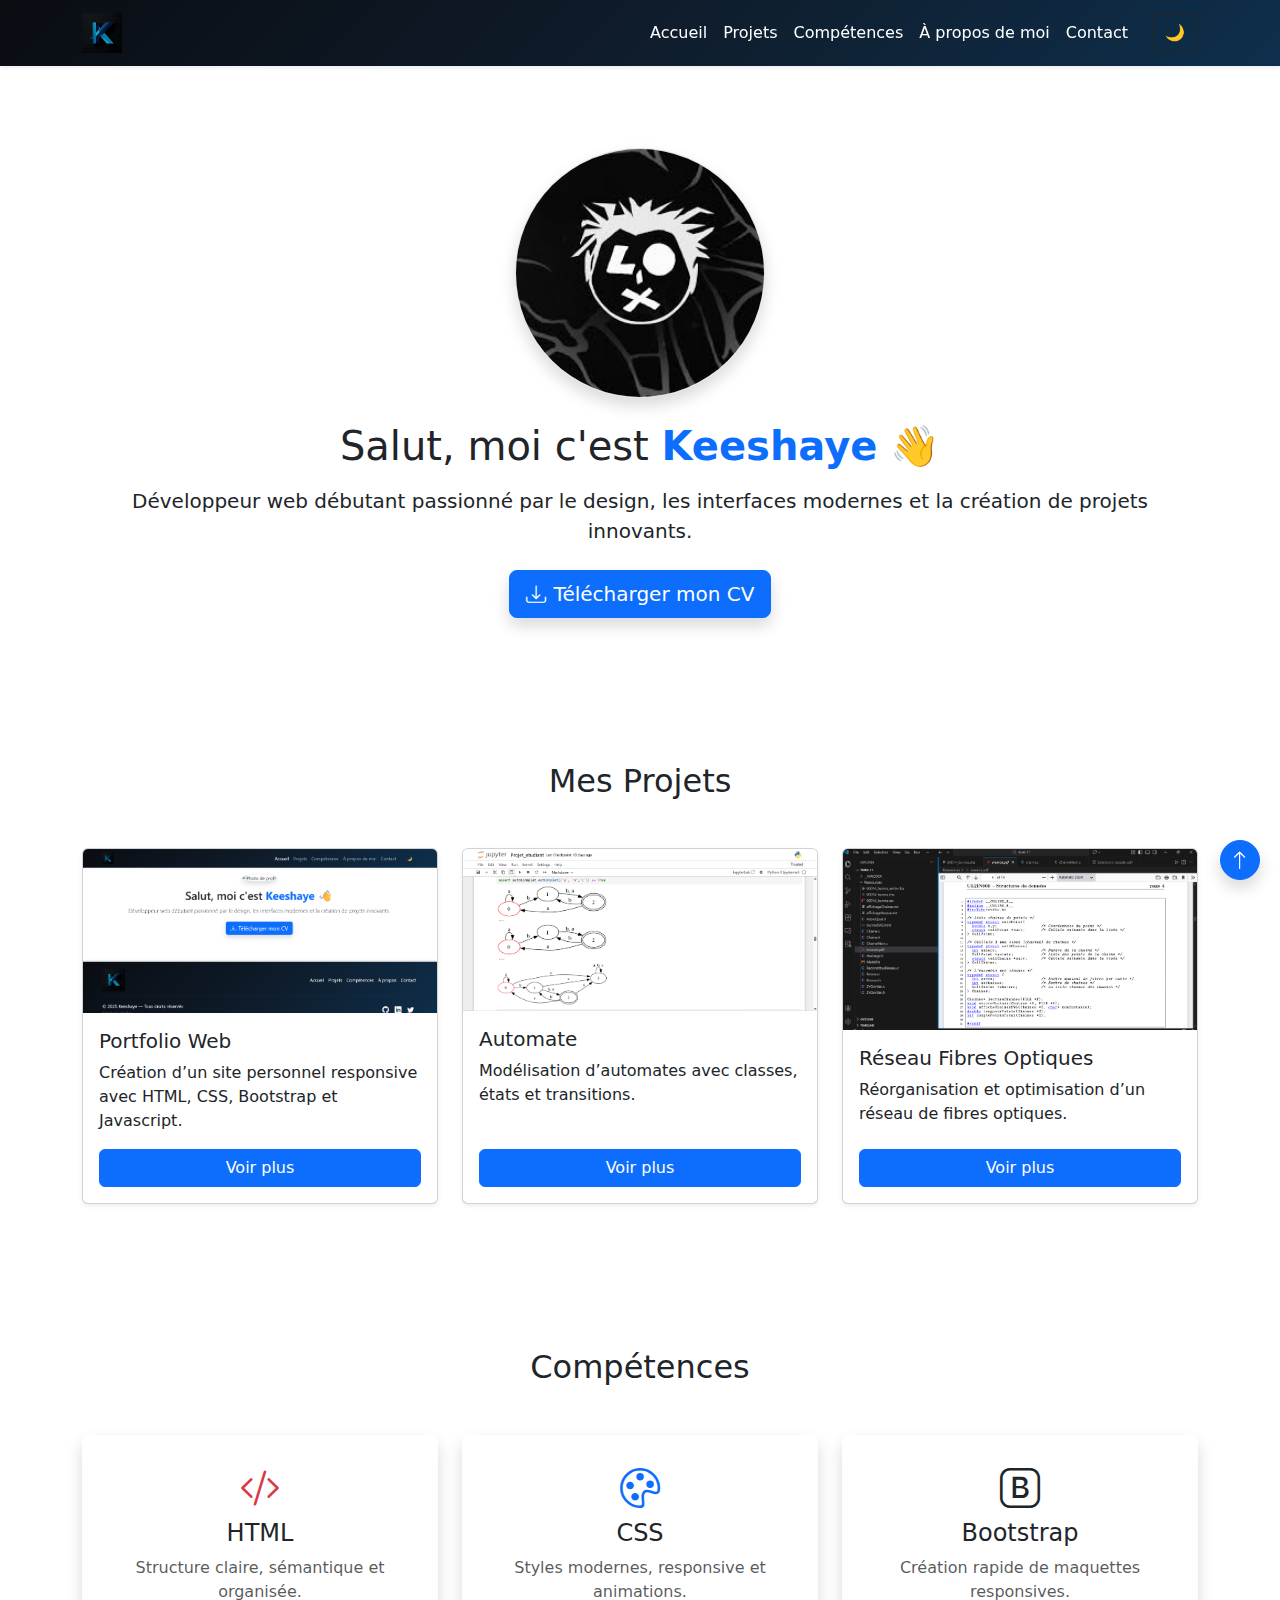
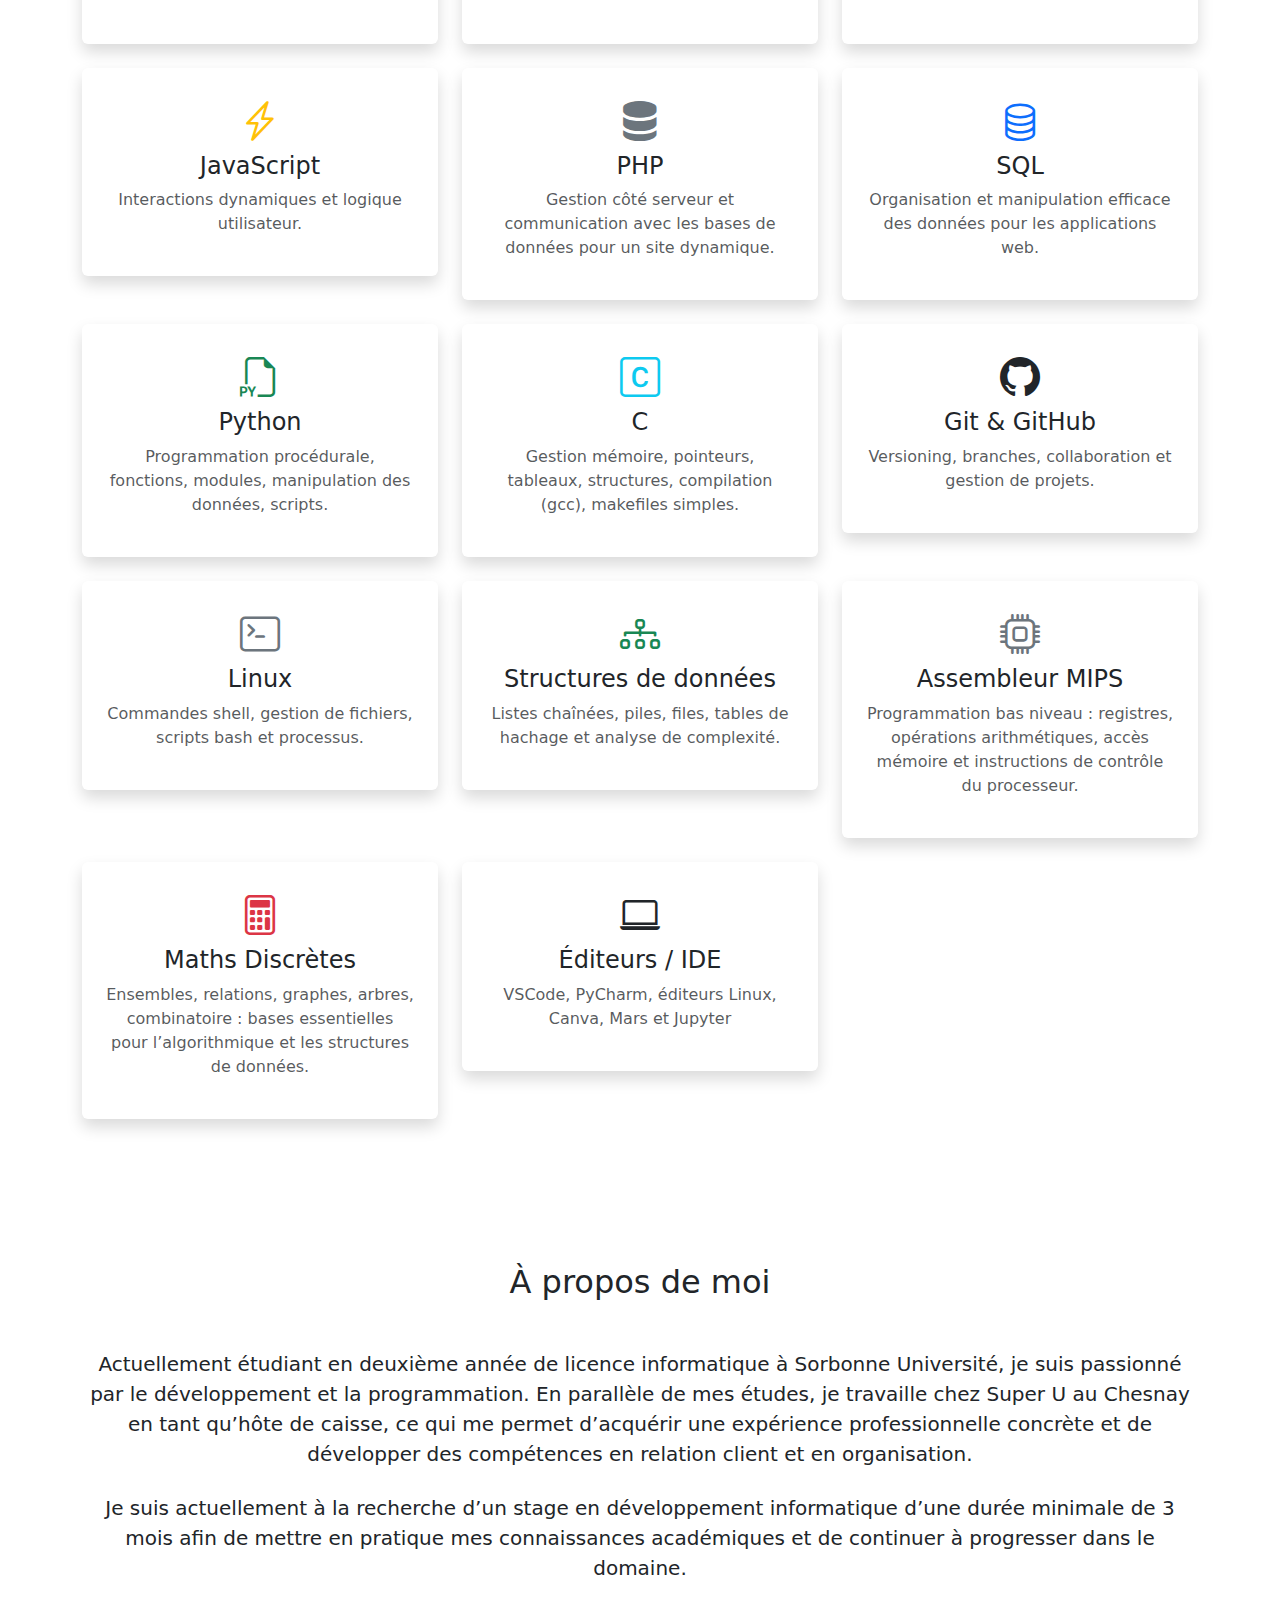
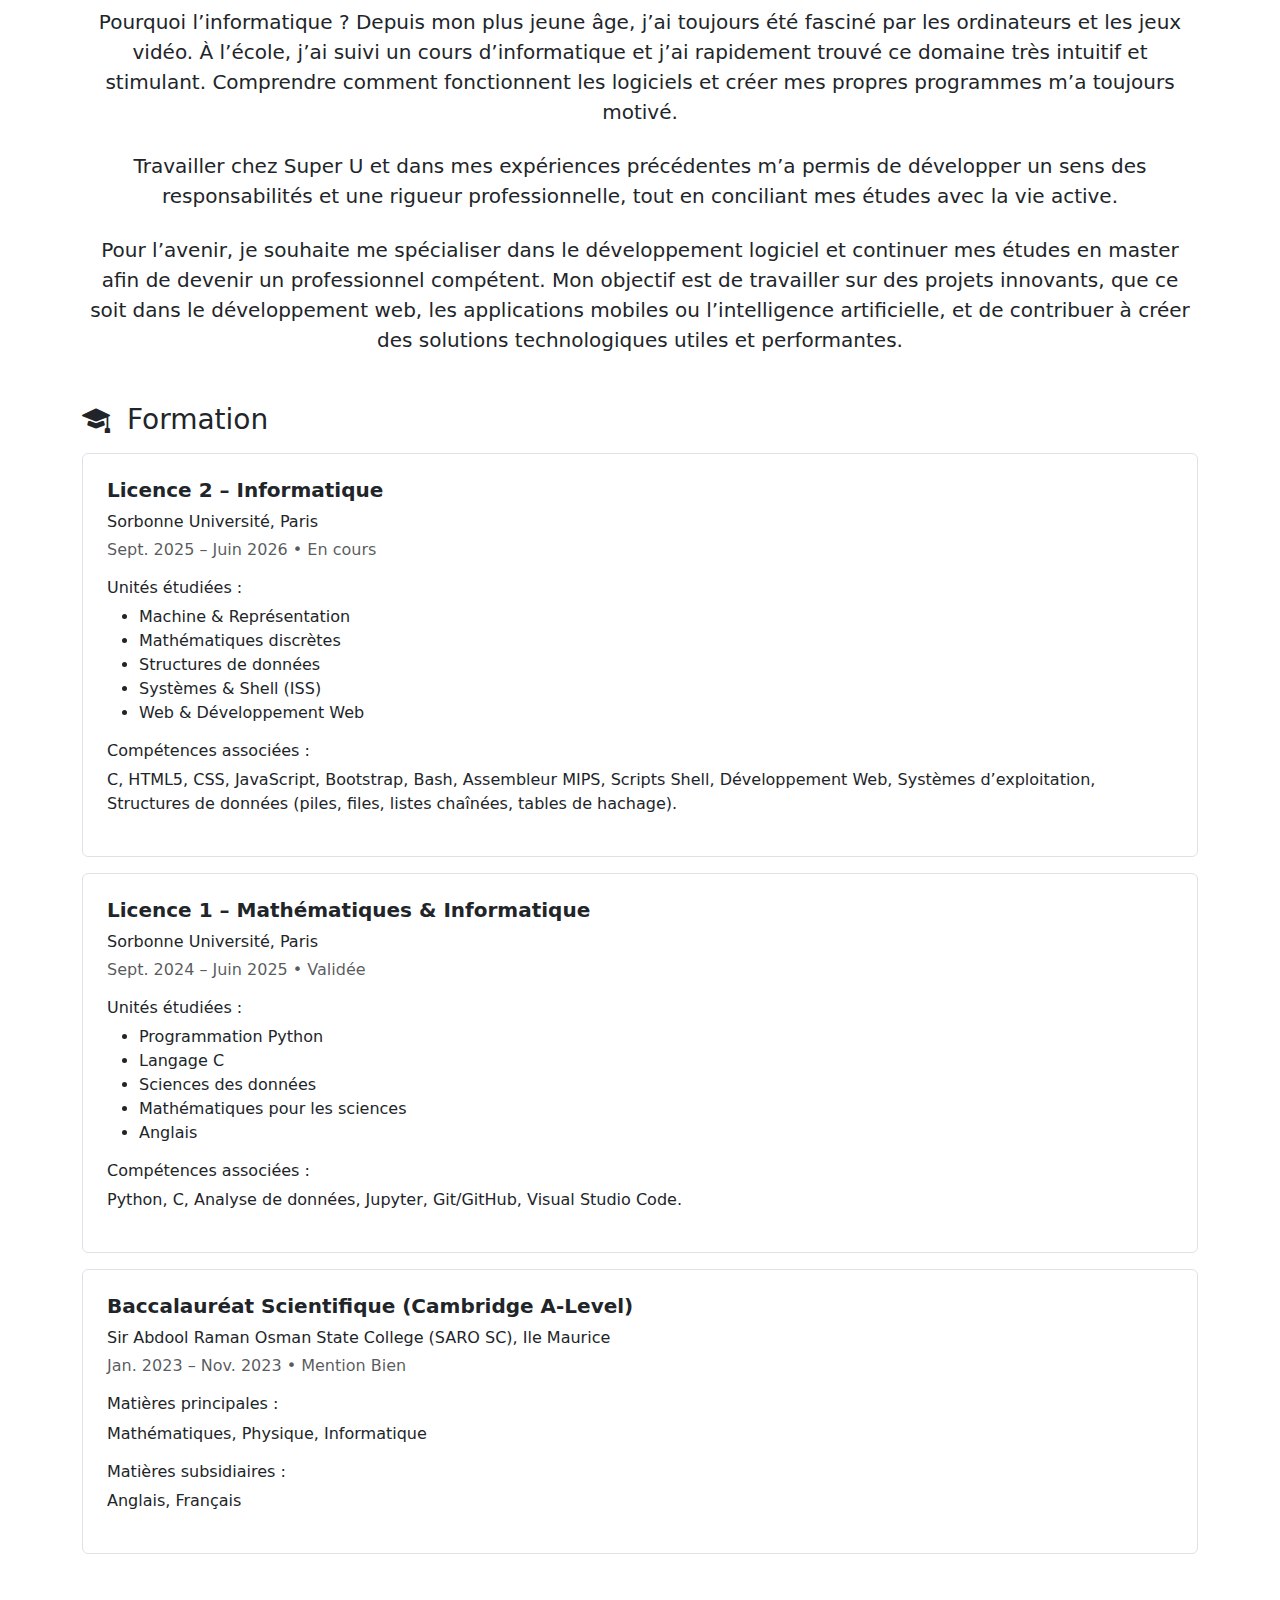
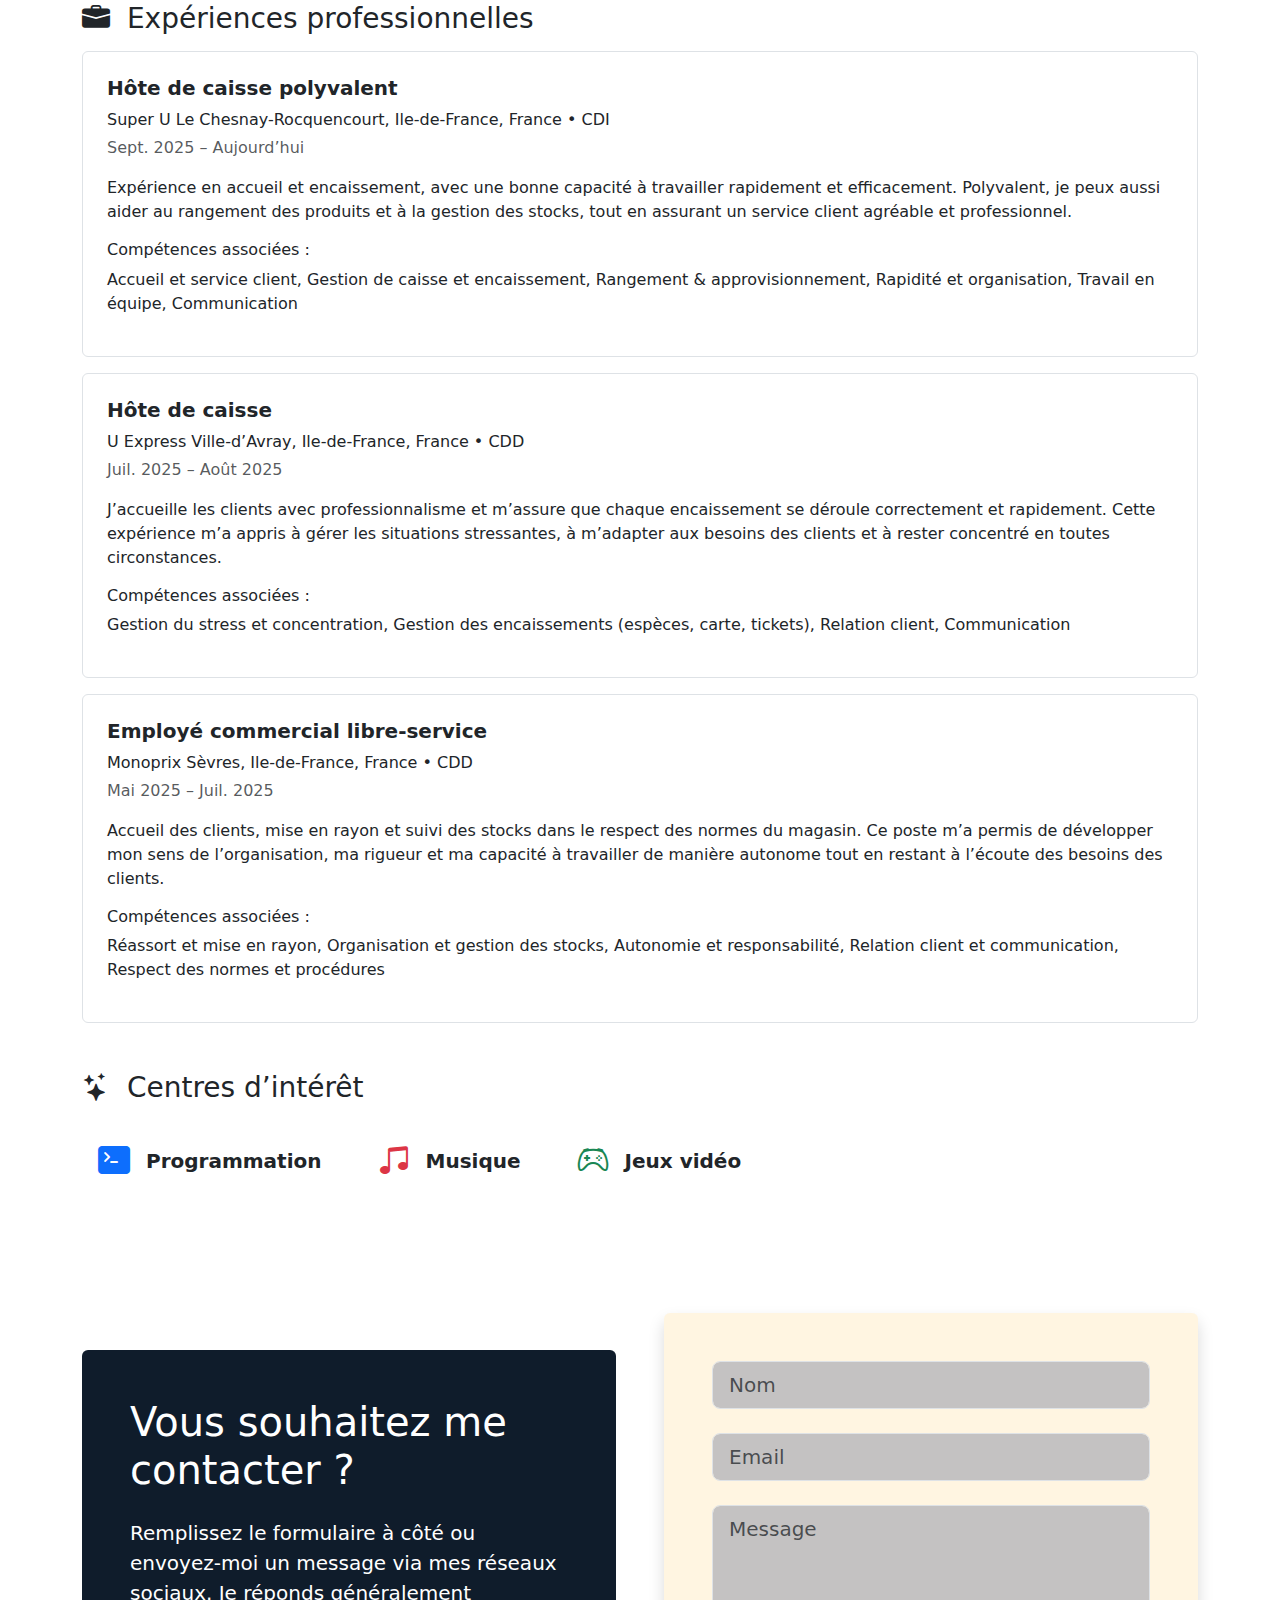
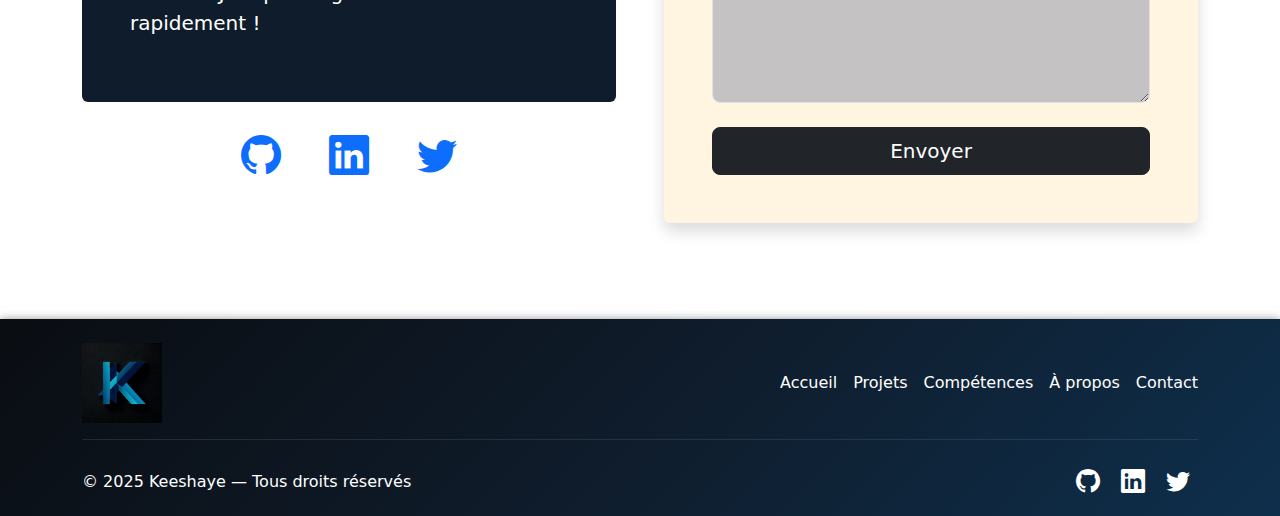
<file: index.html>
<!DOCTYPE html>
<html lang="fr">

    <head>
        <meta charset="UTF-8"> <!-- Autorise les accents et caractères spéciaux -->
        <meta name="viewport" content="width=device-width, initial-scale=1.0"> <!-- Rend le site responsive -->

        <!-- SEO -->
        <title>Keeshaye Sewduth — Développeur Web | Portfolio</title>
        <meta name="description" content="Portfolio de Keeshaye Sewduth, développeur web. Projets modernes, compétences, formation, contact et recherche de stage.">
        
        <!-- lien pour bootstrap -->
        <link href="https://cdn.jsdelivr.net/npm/bootstrap@5.3.3/dist/css/bootstrap.min.css" rel="stylesheet">
        <!-- lien pour icon bootstrap -->
        <link href="https://cdn.jsdelivr.net/npm/bootstrap-icons@1.11.3/font/bootstrap-icons.css" rel="stylesheet">
        <!-- lien pour css -->
        <link rel="stylesheet" href="style.css" type="text/css">
    </head>

    <body>

        <!-- NAVBAR -->
        <nav class="navbar navbar-expand-lg navbar-dark custom shadow-sm fixed-top">
            <div class="container">
                <a class="navbar-brand" href="#accueil">
                    <img src="logo1.jpg" alt="Logo" class="logo-navbar">
                </a>
                <button class="navbar-toggler" type="button" data-bs-toggle="collapse" data-bs-target="#menu">
                <span class="navbar-toggler-icon"></span>
                </button>

                <div class="collapse navbar-collapse" id="menu">
                    <ul class="navbar-nav ms-auto">
                        <li class="nav-item"><a class="nav-link text-white" href="#accueil">Accueil</a></li>
                        <li class="nav-item"><a class="nav-link text-white" href="#projets">Projets</a></li>
                        <li class="nav-item"><a class="nav-link text-white" href="#competences">Compétences</a></li>
                        <li class="nav-item"><a class="nav-link text-white" href="#apropos">À propos de moi</a></li>
                        <li class="nav-item"><a class="nav-link text-white" href="#contact">Contact</a></li>

                        <!-- BOUTON DARK MODE -->
                        <li class="nav-item d-flex align-items-center ms-3">
                            <button class="btn btn-outline-dark" id="themeToggle">🌙</button>
                        </li>
                    </ul>
                </div>
            </div>
        </nav>

        <!--SECTION Accueil -->
        <section id="accueil" class="hero text-center py-5">
            <div class="container">
                <!-- Photo de profil -->
                <img src="avatar.jpg" alt="Photo de profil" 
                    class="rounded-circle border shadow mb-4" 
                    style="width:250px; height:250px; object-fit:cover;">

                <!-- Texte de bienvenue -->
                <h1 class="mb-3">Salut, moi c'est <span class="text-primary fw-bold">Keeshaye</span> 👋</h1>
                <p class="lead mb-4">
                    Développeur web débutant passionné par le design, les interfaces modernes et la création de projets innovants.
                </p>

                <!-- Bouton CV -->
                <a href="https://drive.google.com/file/d/16rS8XORQ-qu49lPnyqwhzIsaORzc8H4U/view?usp=drive_link" target="_blank" download class="btn btn-primary btn-lg shadow">
                    <i class="bi bi-download me-2"></i>Télécharger mon CV
                </a>
            </div>
        </section>

        <!-- SECTION PROJETS -->
        <section id="projets" class="container py-5">
            <!-- TITRE -->
            <h2 class="text-center mb-5 mt-5">Mes Projets</h2>
            <div class="row g-4">

                <!-- Projet 1: Portfolio Web -->
                <div class="col-sm-6 col-lg-4">
                    <div class="card h-100 shadow-sm hover-shadow">
                        <img src="projet1.png" class="card-img-top" alt="Portfolio Web">
                        <div class="card-body d-flex flex-column">
                            <h5 class="card-title">Portfolio Web</h5>
                            <p class="card-text">Création d’un site personnel responsive avec HTML, CSS, Bootstrap et Javascript.</p>
                            <button class="btn btn-primary mt-auto" data-bs-toggle="modal" data-bs-target="#modalPortfolioWeb">Voir plus</button>
                        </div>
                    </div>
                </div>

                <!-- Projet 2: Automate -->
                <div class="col-sm-6 col-lg-4">
                    <div class="card h-100 shadow-sm hover-shadow">
                        <img src="projet2.png" class="card-img-top" alt="Automate">
                        <div class="card-body d-flex flex-column">
                            <h5 class="card-title">Automate</h5>
                            <p class="card-text">Modélisation d’automates avec classes, états et transitions.</p>
                            <button class="btn btn-primary mt-auto" data-bs-toggle="modal" data-bs-target="#modalAutomate">Voir plus</button>
                        </div>
                    </div>
                </div>

                <!-- Projet 3: Réorganisation réseau fibres optiques -->
                <div class="col-sm-6 col-lg-4">
                    <div class="card h-100 shadow-sm hover-shadow">
                        <img src="projet3.png" class="card-img-top" alt="Réseau fibres optiques">
                        <div class="card-body d-flex flex-column">
                            <h5 class="card-title">Réseau Fibres Optiques</h5>
                            <p class="card-text">Réorganisation et optimisation d’un réseau de fibres optiques.</p>
                            <button class="btn btn-primary mt-auto" data-bs-toggle="modal" data-bs-target="#modalReseau">Voir plus</button>
                        </div>
                    </div>
                </div>

            </div>
        </section>

        <!-- MODALS -->

        <!-- Modal Projet 1 -->
        <div class="modal fade" id="modalPortfolioWeb" tabindex="-1">
            <div class="modal-dialog modal-lg modal-dialog-centered">
                <div class="modal-content">
                    <div class="modal-header">
                        <h5 class="modal-title">Portfolio Web</h5>
                        <button type="button" class="btn-close" data-bs-dismiss="modal"></button>
                    </div>
                    <div class="modal-body">
                        <p><strong>Technologies utilisées :</strong> HTML, CSS, Bootstrap, JavaScript</p>
                        <p>
                            <strong>Description : </strong>Ce projet consiste à concevoir et développer 
                            un portfolio entièrement responsive, adapté aux ordinateurs, tablettes et 
                            smartphones. Il permet aux visiteurs de découvrir une présentation personnelle, 
                            mes projets réalisés avec détails et technologies utilisées, mes compétences, 
                            ainsi que mes coordonnées et réseaux sociaux.
                            <br>
                            Le design est moderne et interactif, avec animations légères, 
                            effets au survol et compatibilité multi-navigateurs.
                            Un mode sombre est également disponible.
                        </p>
                        <p><strong>Code Source :</strong> <a href="https://github.com/keeshaye/Web-Portfolio" target="_blank">GitHub</a></p>
                        <p><strong>Date :</strong> Décembre 2025</p>
                    </div>
                </div>
            </div>
        </div>

        <!-- Modal Projet 2 -->
        <div class="modal fade" id="modalAutomate" tabindex="-1">
            <div class="modal-dialog modal-lg modal-dialog-centered">
                <div class="modal-content">
                    <div class="modal-header">
                        <h5 class="modal-title">Automate</h5>
                        <button type="button" class="btn-close" data-bs-dismiss="modal"></button>
                    </div>
                    <div class="modal-body">
                        <p><strong>Technologies utilisées :</strong> Python, Jupyter Notebook</p>
                        <p>
                            <strong>Description :</strong> Ce projet explore la création et la manipulation
                             d’automates en Python à travers l’utilisation de classes : 
                             State, Transition et Automate. Il inclut une prise en main, 
                             des exercices de tests et complétion, ainsi que des travaux sur la déterminisation
                              et les opérations sur les langages acceptés (ensemblistes et rationnelles). 
                              Une section finale présente une application concrète de ces concepts.
                        </p>
                        <p><strong>Code Source :</strong> <a href="https://github.com/keeshaye/Automate-Python" target="_blank">GitHub</a></p>
                        <p><strong>Date :</strong> Décembre 2025</p>
                    </div>
                </div>
            </div>
        </div>

        <!-- Modal Projet 3 -->
        <div class="modal fade" id="modalReseau" tabindex="-1">
            <div class="modal-dialog modal-lg modal-dialog-centered">
                <div class="modal-content">
                    <div class="modal-header">
                        <h5 class="modal-title">Réseau Fibres Optiques</h5>
                        <button type="button" class="btn-close" data-bs-dismiss="modal"></button>
                    </div>
                    <div class="modal-body">
                        <p><strong>Technologies utilisées :</strong> VS Code, C (Langage de Programmation), SVG pour affichage graphique</p>
                        <p>
                            <strong>Description : </strong>
                            Ce projet consiste à reconstituer et optimiser un réseau de fibres optiques 
                            pour une agglomération. Il se divise en deux parties :</p>
                            <ul>
                                <li><strong>Reconstitution du réseau :</strong> à partir des informations partielles des opérateurs, construction complète du réseau, identification des nœuds, câbles et commodités.</li>
                                <li><strong>Réorganisation du réseau :</strong> optimisation de l’utilisation des fibres en réaffectant les chaînes entre les opérateurs pour minimiser les longueurs et équilibrer la charge.</li>
                            </ul>
                        <p>
                            Le projet explore plusieurs structures de données et algorithmes : 
                            listes chaînées, tables de hachage, arbres quaternaires, parcours en largeur 
                            pour calculer les chaînes optimales, et génération de visualisations SVG pour le réseau.
                        </p>
                        <p><strong>Code Source :</strong> <a href="https://github.com/keeshaye/Reseau-Fibres-Optiques" target="_blank">GitHub</a></p>
                        <p><strong>Date :</strong> Décembre 2025</p>
                    </div>
                </div>
            </div>
        </div>

        <!--SECTION Competences-->
        <section id="competences" class="container py-5">
            <!-- TITRE -->
            <h2 class="text-center mb-5 mt-5">Compétences</h2>

            <div class="row g-4">

                <!-- HTML -->
                <div class="col-12 col-sm-6 col-lg-4">
                    <div class="skill-box p-4 text-center shadow rounded">
                        <i class="bi bi-code-slash fs-1 mb-3 text-danger"></i>
                        <h4>HTML</h4>
                        <p class="text-muted">Structure claire, sémantique et organisée.</p>
                    </div>
                </div>

                <!-- CSS -->
                <div class="col-12 col-sm-6 col-lg-4">
                    <div class="skill-box p-4 text-center shadow rounded">
                        <i class="bi bi-palette fs-1 mb-3 text-primary"></i>
                        <h4>CSS</h4>
                        <p class="text-muted">Styles modernes, responsive et animations.</p>
                    </div>
                </div>

                <!-- Bootstrap -->
                <div class="col-12 col-sm-6 col-lg-4">
                    <div class="skill-box p-4 text-center shadow rounded">
                        <i class="bi bi-bootstrap fs-1 mb-3"></i>
                        <h4>Bootstrap</h4>
                        <p class="text-muted">Création rapide de maquettes responsives.</p>
                    </div>
                </div>

                <!-- JavaScript -->
                <div class="col-12 col-sm-6 col-lg-4">
                    <div class="skill-box p-4 text-center shadow rounded">
                        <i class="bi bi-lightning-charge fs-1 mb-3 text-warning"></i>
                        <h4>JavaScript</h4>
                        <p class="text-muted">Interactions dynamiques et logique utilisateur.</p>
                    </div>
                </div>

                <!-- PHP -->
                <div class="col-12 col-sm-6 col-lg-4">
                    <div class="skill-box p-4 text-center shadow rounded">
                        <i class="bi bi-server fs-1 mb-3 text-secondary"></i>
                        <h4>PHP</h4>
                        <p class="text-muted">Gestion côté serveur et communication avec les bases de données pour un site dynamique.</p>
                    </div>
                </div>

                <!-- SQL -->
                <div class="col-12 col-sm-6 col-lg-4">
                    <div class="skill-box p-4 text-center shadow rounded">
                        <i class="bi bi-database fs-1 mb-3 text-primary"></i>
                        <h4>SQL</h4>
                        <p class="text-muted">Organisation et manipulation efficace des données pour les applications web.</p>
                    </div>
                </div>

                <!-- Python -->
                <div class="col-12 col-sm-6 col-lg-4">
                    <div class="skill-box p-4 text-center shadow rounded">
                        <i class="bi bi-filetype-py fs-1 mb-3 text-success"></i>
                        <h4>Python</h4>
                        <p class="text-muted">Programmation procédurale, fonctions, modules, manipulation des données, scripts.</p>
                    </div>
                </div>

                <!-- C -->
                <div class="col-12 col-sm-6 col-lg-4">
                    <div class="skill-box p-4 text-center shadow rounded">
                        <i class="bi bi-c-square fs-1 mb-3 text-info"></i>
                        <h4>C</h4>
                        <p class="text-muted">Gestion mémoire, pointeurs, tableaux, structures, compilation (gcc), makefiles simples.</p>
                    </div>
                </div>

                <!-- Git / GitHub -->
                <div class="col-12 col-sm-6 col-lg-4">
                    <div class="skill-box p-4 text-center shadow rounded">
                        <i class="bi bi-github fs-1 mb-3"></i>
                        <h4>Git & GitHub</h4>
                        <p class="text-muted">Versioning, branches, collaboration et gestion de projets.</p>
                    </div>
                </div>

                <!-- Linux -->
                <div class="col-12 col-sm-6 col-lg-4">
                    <div class="skill-box p-4 text-center shadow rounded">
                        <i class="bi bi-terminal fs-1 mb-3 text-secondary"></i>
                        <h4>Linux</h4>
                        <p class="text-muted">Commandes shell, gestion de fichiers, scripts bash et processus.</p>
                    </div>
                </div>

                <!-- Structures de données -->
                <div class="col-12 col-sm-6 col-lg-4">
                    <div class="skill-box p-4 text-center shadow rounded">
                        <i class="bi bi-diagram-3 fs-1 mb-3 text-success"></i>
                        <h4>Structures de données</h4>
                        <p class="text-muted">
                            Listes chaînées, piles, files, tables de hachage et analyse de complexité.
                        </p>
                    </div>
                </div>

                <!-- Assembleur MIPS -->
                <div class="col-12 col-sm-6 col-lg-4">
                    <div class="skill-box p-4 text-center shadow rounded">
                        <i class="bi bi-cpu fs-1 mb-3 text-secondary"></i>
                        <h4>Assembleur MIPS</h4>
                        <p class="text-muted">
                            Programmation bas niveau : registres, opérations arithmétiques, accès mémoire
                            et instructions de contrôle du processeur.
                        </p>
                    </div>
                </div>

                <!-- Maths Discrètes -->
                <div class="col-12 col-sm-6 col-lg-4">
                    <div class="skill-box p-4 text-center shadow rounded">
                        <i class="bi bi-calculator fs-1 mb-3 text-danger"></i>
                        <h4>Maths Discrètes</h4>
                        <p class="text-muted">
                            Ensembles, relations, graphes, arbres, combinatoire : bases essentielles pour
                            l’algorithmique et les structures de données.
                        </p>
                    </div>
                </div>

                <!-- IDE -->
                <div class="col-12 col-sm-6 col-lg-4">
                    <div class="skill-box p-4 text-center shadow rounded">
                        <i class="bi bi-laptop fs-1 mb-3 text-dark"></i>
                        <h4>Éditeurs / IDE</h4>
                        <p class="text-muted">
                            VSCode, PyCharm, éditeurs Linux, Canva, Mars et Jupyter 
                        </p>
                    </div>
                </div>

            </div>
        </section>

        <!--SECTION A Propos-->
        <section id="apropos" class="container py-5">

            <!-- TITRE -->
            <h2 class="text-center mb-5 mt-5">À propos de moi</h2>

            <!-- INTRO -->
            <div class="text-center mb-5">
                <p class="lead mb-4">
                    <strong>Actuellement étudiant en deuxième année de licence informatique</strong> à Sorbonne Université,
                    je suis passionné par le développement et la programmation. En parallèle de mes études, 
                    je travaille chez Super U au Chesnay en tant qu’hôte de caisse, ce qui me permet 
                    d’acquérir une expérience professionnelle concrète et de développer des compétences 
                    en relation client et en organisation.
                </p>

                <p class="lead mb-4">
                    Je suis actuellement à la <strong>recherche d’un stage en développement informatique 
                    d’une durée minimale de 3 mois</strong> afin de mettre en pratique mes connaissances académiques 
                    et de continuer à progresser dans le domaine.
                </p>

                <p class="lead mb-4">
                    <strong>Pourquoi l’informatique ?</strong> Depuis mon plus jeune âge, j’ai toujours été fasciné par les ordinateurs et les jeux vidéo. 
                    À l’école, j’ai suivi un cours d’informatique et j’ai rapidement trouvé ce domaine très intuitif et stimulant. 
                    Comprendre comment fonctionnent les logiciels et créer mes propres programmes m’a toujours motivé.
                </p>

                <p class="lead mb-4">
                    Travailler chez Super U et dans mes expériences précédentes m’a permis de développer un sens des responsabilités 
                    et une rigueur professionnelle, tout en conciliant mes études avec la vie active.
                </p>

                <p class="lead">
                    Pour l’avenir, je souhaite me spécialiser dans le développement logiciel et continuer mes études en master 
                    afin de devenir un professionnel compétent. Mon objectif est de travailler sur des projets innovants, 
                    que ce soit dans le développement web, les applications mobiles ou l’intelligence artificielle, 
                    et de contribuer à créer des solutions technologiques utiles et performantes.
                </p>
            </div>

            <!-- FORMATION -->
            <div class="mb-5">
                <h3 class="mb-3"><i class="bi bi-mortarboard-fill me-2"></i> Formation</h3>

                <!-- L2 -->
                <div class="p-4 border rounded mb-3">
                    <h5 class="fw-bold">Licence 2 – Informatique</h5>
                    <p class="mb-1">Sorbonne Université, Paris</p>
                    <p class="text-muted">Sept. 2025 – Juin 2026 • En cours</p>

                    <h6 class="mt-3">Unités étudiées :</h6>
                    <ul>
                        <li>Machine & Représentation</li>
                        <li>Mathématiques discrètes</li>
                        <li>Structures de données</li>
                        <li>Systèmes & Shell (ISS)</li>
                        <li>Web & Développement Web</li>
                    </ul>

                    <h6 class="mt-3">Compétences associées :</h6>
                    <p>
                        C, HTML5, CSS, JavaScript, Bootstrap, Bash, Assembleur MIPS,
                        Scripts Shell, Développement Web, Systèmes d’exploitation,
                        Structures de données (piles, files, listes chaînées, tables de hachage).
                    </p>
                </div>

                <!-- L1 -->
                <div class="p-4 border rounded mb-3">
                    <h5 class="fw-bold">Licence 1 – Mathématiques & Informatique</h5>
                    <p class="mb-1">Sorbonne Université, Paris</p>
                    <p class="text-muted">Sept. 2024 – Juin 2025 • Validée</p>

                    <h6 class="mt-3">Unités étudiées :</h6>
                    <ul>
                        <li>Programmation Python</li>
                        <li>Langage C</li>
                        <li>Sciences des données</li>
                        <li>Mathématiques pour les sciences</li>
                        <li>Anglais</li>
                    </ul>

                    <h6 class="mt-3">Compétences associées :</h6>
                    <p>
                        Python, C, Analyse de données, Jupyter, Git/GitHub,
                        Visual Studio Code.
                    </p>
                </div>

                <!-- BACCALAURÉAT -->
                <div class="p-4 border rounded">
                    <h5 class="fw-bold">Baccalauréat Scientifique (Cambridge A-Level)</h5>
                    <p class="mb-1">Sir Abdool Raman Osman State College (SARO SC), Ile Maurice</p>
                    <p class="text-muted">Jan. 2023 – Nov. 2023 • Mention Bien</p>

                    <h6 class="mt-3">Matières principales :</h6>
                    <p>Mathématiques, Physique, Informatique</p>

                    <h6 class="mt-3">Matières subsidiaires :</h6>
                    <p>Anglais, Français</p>
                </div>
            </div>

            <!-- EXPERIENCES -->
            <div class="mb-5">
                <h3 class="mb-3"><i class="bi bi-briefcase-fill me-2"></i> Expériences professionnelles</h3>

                <!-- 1 -->
                <div class="p-4 border rounded mb-3">
                    <h5 class="fw-bold">Hôte de caisse polyvalent</h5>
                    <p class="mb-1">Super U Le Chesnay-Rocquencourt, Ile-de-France, France • CDI</p>
                    <p class="text-muted">Sept. 2025 – Aujourd’hui</p>
                    <p>
                        Expérience en accueil et encaissement,
                        avec une bonne capacité à travailler rapidement et efficacement. 
                        Polyvalent, je peux aussi aider au rangement des produits et 
                        à la gestion des stocks, tout en assurant un service client 
                        agréable et professionnel.
                    </p>
                    <h6 class="mt-2">Compétences associées :</h6>
                    <p>Accueil et service client, Gestion de caisse et encaissement, Rangement & approvisionnement, Rapidité et organisation, Travail en équipe, Communication</p>
                </div>

                <!-- 2 -->
                <div class="p-4 border rounded mb-3">
                    <h5 class="fw-bold">Hôte de caisse</h5>
                    <p class="mb-1">U Express Ville-d’Avray, Ile-de-France, France • CDD</p>
                    <p class="text-muted">Juil. 2025 – Août 2025</p>
                    <p>
                        J’accueille les clients avec professionnalisme et m’assure que chaque 
                        encaissement se déroule correctement et rapidement. 
                        Cette expérience m’a appris à gérer les situations stressantes, 
                        à m’adapter aux besoins des clients et à rester concentré en 
                        toutes circonstances.
                    </p>
                    <h6 class="mt-2">Compétences associées :</h6>
                    <p>Gestion du stress et concentration, Gestion des encaissements (espèces, carte, tickets), Relation client, Communication</p>
                </div>

                <!-- 3 -->
                <div class="p-4 border rounded">
                    <h5 class="fw-bold">Employé commercial libre-service</h5>
                    <p class="mb-1">Monoprix Sèvres, Ile-de-France, France • CDD</p>
                    <p class="text-muted">Mai 2025 – Juil. 2025</p>
                    <p>
                        Accueil des clients, mise en rayon et suivi des stocks dans le 
                        respect des normes du magasin. Ce poste m’a permis de développer 
                        mon sens de l’organisation, ma rigueur et ma capacité à travailler 
                        de manière autonome tout en restant à l’écoute des besoins des clients.
                    </p>
                    <h6 class="mt-2">Compétences associées :</h6>
                    <p>Réassort et mise en rayon, Organisation et gestion des stocks, Autonomie et responsabilité, Relation client et communication, Respect des normes et procédures</p>
                </div>
            </div>

            <!-- CENTRES D'INTERET -->
            <div class="mb-3">
                <h3 class="mb-3"><i class="bi bi-stars me-2"></i> Centres d’intérêt</h3>

                <div class="d-flex flex-wrap gap-4">
                    <div class="d-flex align-items-center gap-3 p-3">
                        <i class="bi bi-terminal-fill text-primary fs-2"></i>
                        <span class="fs-5 fw-semibold">Programmation</span>
                    </div>
                    <div class="d-flex align-items-center gap-3 p-3">
                        <i class="bi bi-music-note-beamed text-danger fs-2"></i>
                        <span class="fs-5 fw-semibold">Musique</span>
                    </div>
                    <div class="d-flex align-items-center gap-3 p-3">
                        <i class="bi bi-controller text-success fs-2"></i>
                        <span class="fs-5 fw-semibold">Jeux vidéo</span>
                    </div>
                </div>

            </div>

        </section>

        <!--SECTION Contact-->
        <section id="contact" class="container py-5">
            <div class="row justify-content-center align-items-center g-5">

                <!-- Texte -->
                <div class="col-lg-6">
                    <div class="p-5 rounded" style="background: #0f1c2b; color: #fff;">
                        <h1 class="mb-4">Vous souhaitez me contacter ?</h1>
                        <p class="fs-5">Remplissez le formulaire à côté ou envoyez-moi un message via mes réseaux sociaux. Je réponds généralement rapidement !</p>
                    </div>

                    <!-- Réseaux sociaux -->
                    <div class="d-flex gap-5 mt-4 justify-content-center">
                        <a href="https://github.com/keeshaye" target="_blank" class="fs-1 social-icon">
                            <i class="bi bi-github"></i>
                        </a>
                        <a href="https://linkedin.com/in/keeshaye-a6a2172ab" target="_blank" class="fs-1 social-icon">
                            <i class="bi bi-linkedin"></i>
                        </a>
                        <a href="https://twitter.com/Keeshaye_" target="_blank" class="fs-1 social-icon">
                            <i class="bi bi-twitter"></i>
                        </a>
                    </div>
                </div>

                <!-- Formulaire -->
                <div class="col-lg-6">
                    <div class="p-5 rounded shadow" style="background: #FFF5E1;">
                        <form onsubmit="return validateForm()">
                            <input type="text" id="name" class="form-control mb-4 form-control-lg" placeholder="Nom">
                            <input type="email" id="email" class="form-control mb-4 form-control-lg" placeholder="Email">
                            <textarea id="message" class="form-control mb-4 form-control-lg" rows="6" placeholder="Message"></textarea>
                            <button class="btn btn-dark btn-lg w-100">Envoyer</button>
                        </form>
                    </div>
                </div>

            </div>
        </section>

        <footer class="bg-dark text-white custom pt-4 pb-3 mt-5">
            <div class="container">

                <div class="row align-items-center text-center text-md-start">

                    <!-- LOGO -->
                    <div class="col-md-3 mb-3 mb-md-0">
                        <img src="logo1.jpg" alt="Logo" class="img-fluid logo-footer">
                    </div>

                    <!-- NAVIGATION -->
                    <div class="col-md-9">
                        <nav class="d-flex justify-content-center justify-content-md-end flex-wrap gap-3">
                            <a href="#accueil" class="text-white text-decoration-none">Accueil</a>
                            <a href="#projets" class="text-white text-decoration-none">Projets</a>
                            <a href="#competences" class="text-white text-decoration-none">Compétences</a>
                            <a href="#apropos" class="text-white text-decoration-none">À propos</a>
                            <a href="#contact" class="text-white text-decoration-none">Contact</a>
                        </nav>
                    </div>

                </div>

                <hr class="border-secondary my-3">

                <!-- BAS DU FOOTER -->
                <div class="d-flex justify-content-between align-items-center flex-column flex-md-row pt-2">
                    <!-- COPYRIGHT -->
                    <div class="text-center text-md-start mb-2 mb-md-0">
                        <span>© 2025 Keeshaye — Tous droits réservés</span><br>
                    </div>

                    <!-- RÉSEAUX SOCIAUX -->
                    <div class="text-center text-md-end">
                        <a href="https://github.com/keeshaye" target="_blank" class="text-white fs-4 mx-2"><i class="bi bi-github"></i></a>
                        <a href="https://linkedin.com/in/keeshaye-a6a2172ab" target="_blank" class="text-white fs-4 mx-2"><i class="bi bi-linkedin"></i></a>
                        <a href="https://twitter.com/Keeshaye_" target="_blank" class="text-white fs-4 mx-2"><i class="bi bi-twitter"></i></a>
                    </div>
                </div>

            </div>
        </footer>

        <!-- Bouton pour revenir sur l'accueil -->
        <button id="backToTop" class="btn btn-primary rounded-circle position-fixed d-flex align-items-center justify-content-center shadow">
            <i class="bi bi-arrow-up fs-5"></i>
        </button>

        <!-- lien pour javascript -->
        <script src="https://cdn.jsdelivr.net/npm/bootstrap@5.3.3/dist/js/bootstrap.bundle.min.js"></script>
        <script src="scripts.js"></script>

    </body>
</html>
</file>
<file: style.css>
html, body {
    width: 100%; /* Empêche le scroll horizontal */
    overflow-x: hidden;
}

body {
    padding-top: 100px;
}

.custom { /* la couleur du footer*/
    background: linear-gradient(135deg, #0a0d12 0%, #0f1c2b 50%, #0e2f4c 100%) !important;
    box-shadow: 0 2px 10px rgba(0,0,0,0.6);
}

.logo-navbar {
    height: 40px;       
    width: auto;       
    object-fit: contain;
}

.logo-footer {
    max-width: 80px;
}

.skill-box {
    background: #ffffff;
    transition: 0.3s ease;
}

.skill-box:hover {
    transform: translateY(-6px);
    box-shadow: 0 10px 25px rgba(0,0,0,0.1);
}

/* projet*/
.card:hover {
    transform: translateY(-5px);
}

.hero {
    padding-bottom: 60px;
}

/* Champs du formulaire */
#contact input,
#contact textarea {
    background-color: #c4c2c2; /* gris pâle */
    color: #000;               /* texte noir */
}

/* effet hover pour les icônes */
#contact .social-icon {
    transition: transform 0.3s, color 0.3s;
}

#contact .social-icon:hover {
    transform: scale(1.3);
}

.dark-mode #contact .social-icon i {
    color: #fff; /* blanc sur dark mode */
}

/* bouton back to top  */
#backToTop {
    bottom:20px; 
    right:20px; 
    width:40px; 
    height:40px;
}

#backToTop:hover {
    background-color: #0056b3;
    transform: scale(1.1); /* léger effet hover */
}


/* DARK MODE */

.dark-mode {
    background-color: #111 !important;
    color: #eee !important;
}

.dark-mode .navbar {
    background-color: #222 !important;
}

.dark-mode .card,
.dark-mode .p-4,
.dark-mode .bg-white {
    background-color: #1c1c1c !important;
    color: #eee !important;
}

.dark-mode footer {
    background-color: #000 !important;
}

.dark-mode .btn-dark {
    background-color: #eee !important;
    color: #000 !important;
}

.dark-mode .btn-outline-dark {
    border-color: #eee;
    color: #eee;
}

.dark-mode .btn-outline-dark:hover {
    background-color: #eee;
    color: #000;
}

a {
    transition: 0.3s;
}

.dark-mode a {
    color: #ffffff !important;
}

.dark-mode .skill-box {
    background-color: #1c1c1c !important;
}

.dark-mode .skill-box .bi-laptop {
    color: #fff !important;
}

.dark-mode .skill-box h4,
.dark-mode .skill-box p {
    color: #fff !important;
}

/* about.html */
.dark-mode .skill-box,
.dark-mode .border {
    background-color: #1c1c1c !important;
    color: #fff !important;
}

.dark-mode p,
.dark-mode li,
.dark-mode h3,
.dark-mode h5,
.dark-mode h6 {
    color: #fff !important;
}


/* Dark mode pour les modals */
.dark-mode .modal-content {
    background-color: #1c1c1c; 
    color: #eee; 
}

.dark-mode .modal-header,
.dark-mode .modal-body,
.dark-mode .modal-footer {
    background-color: #1c1c1c;
    color: #eee;
}

.dark-mode .modal-title {
    color: #fff;
}

.dark-mode .btn-close {
    filter: invert(1); /* Pour que le bouton de fermeture soit visible */
}

/* Bouton Envoyer dans Contact en dark mode */
.dark-mode #contact .btn-dark {
    background-color: #000 !important; /* fond noir */
    color: #fff !important;            /* texte blanc */
}

.dark-mode #contact .btn-dark:hover {
    background-color: #222 !important; /* hover légèrement plus clair */
    color: #fff !important;
}
</file>
